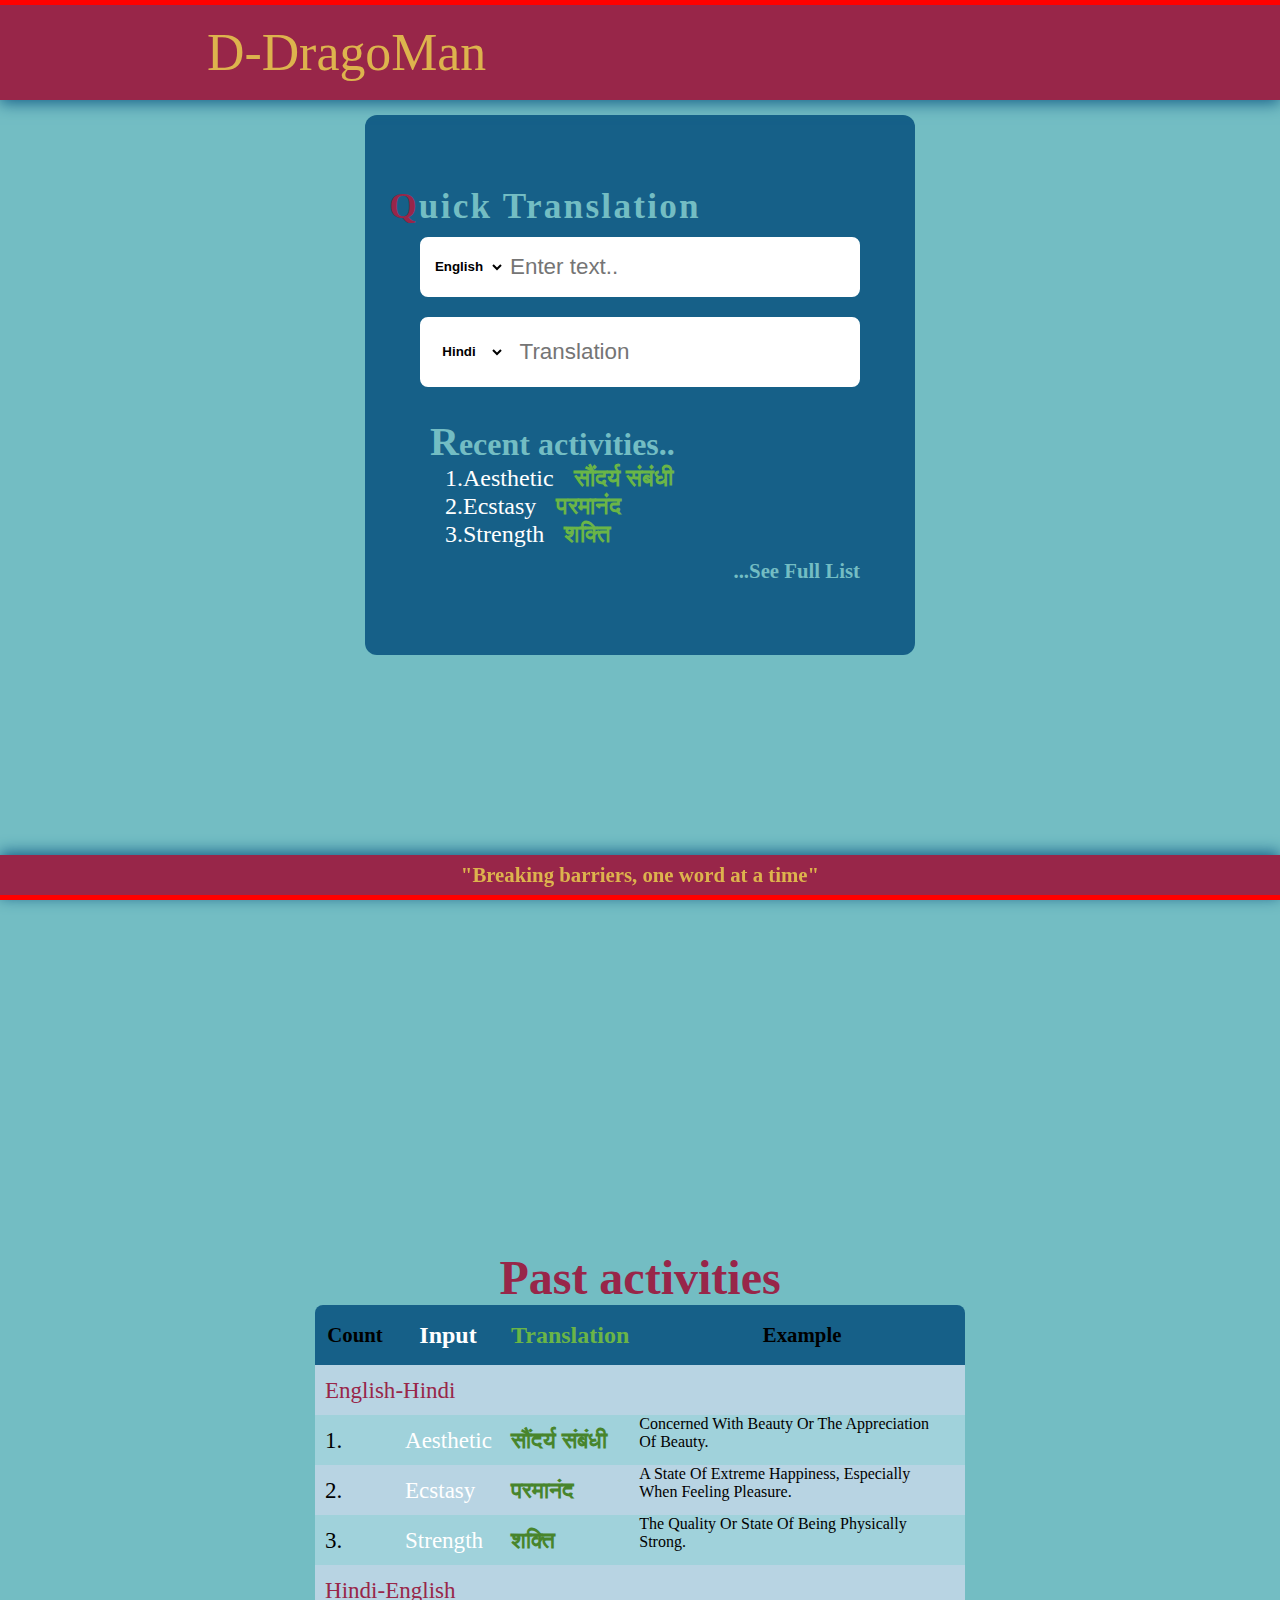
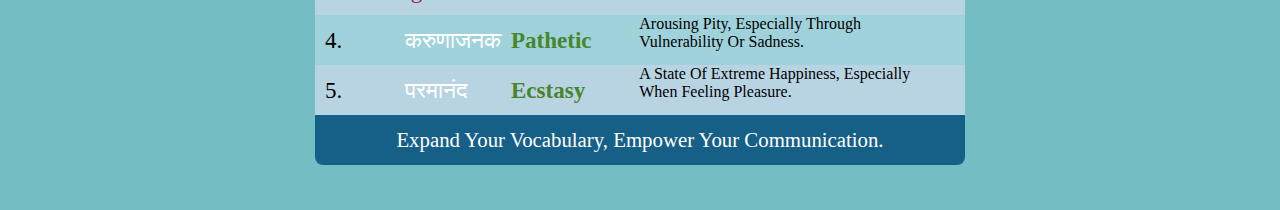
<file: index.html>
<!DOCTYPE html>
<html>

<head lang="en">
    <meta charset="UTF-8">
    <meta name="viewport" content="width=device-width, initial-scale=1.0">
    <title>D-DragoMan</title>
    <link rel="stylesheet" href="style.css">
    <link rel="stylesheet" href="https://cdnjs.cloudflare.com/ajax/libs/font-awesome/6.5.1/css/all.min.css"
        integrity="sha512-DTOQO9RWCH3ppGqcWaEA1BIZOC6xxalwEsw9c2QQeAIftl+Vegovlnee1c9QX4TctnWMn13TZye+giMm8e2LwA=="
        crossorigin="anonymous" referrerpolicy="no-referrer" />
</head>

<body>
    <header>
        <nav class="block">
            <i class="fa-solid fa-book-skull"></i>
            <a class="titleName" href="dragoMan.html">D-DragoMan</a>
        </nav>
    </header>
    <main>
            <h3 class="main-block-title">Quick Translation</h3>
        <!-- user section -->
        <div id="userSection">
            <select name="selectLang" id="langType" class="cur-pointer">
                <option value="en" selected>English</option>
                <option value="hi">Hindi</option>
                <option value="tel">Telugu</option>
                <option value="mar">Marathi</option>
                <option value="sans">Sanskrit</option>
            </select>
            <input type="text" name="ipWord" id="ipWord" placeholder="Enter text.." required>
        </div>
        <div id="translateTo">
            <i class="fa-solid fa-arrow-right-arrow-left fa-rotate-90 translator cur-pointer"
                title=" click to translate "></i>
        </div>
        <!-- server section -->
        <div id="serverSection">
            <select name="selectLang" id="langType" class="cur-pointer">
                <option value="hi" selected>Hindi</option>
                <option value="en">English</option>
                <option value="tel">Telugu</option>
                <option value="mar">Marathi</option>
                <option value="sans">Sanskrit</option>
            </select>
            <input type="text" name="opWord" id="opWord" placeholder="Translation">
            <div class="ss-attributes">
                <i class="fa-solid fa-volume-high cur-pointer"><span class="tooltips" id="voicetool">Translate by
                        Voice</span></i>
                <i class="fa-regular fa-copy cur-pointer"><span class="tooltips" id="copytool">Copy to
                        Clipboard</span></i>
            </div>
        </div>
        <a class="suggestion" style="opacity: 0;" target="_blank">click to know</a>
        <!-- results -->
        <div id="activities">
            <h3>Recent activities..</h3>
            <!-- <li class="tips">
                    <span>&#128161;</span>
                    <a href="#" target="_top" class="ip" title="click to know more">mad</a>
                    <span><i class="fa-solid fa-arrow-right-long"></i></span>
                    <a href="#" target="_top" class="op" title="click to know more">पागल</a>
                </li> -->
            <ul id="activities-list">
                <li>
                    <a href="https://translate.google.co.in/?sl=en&tl=hi&text=Aesthetic&op=translate" target="_top" class="ip" title="click to know more">Aesthetic</a>
                    <span><i class="fa-solid fa-arrow-right-long"></i></span>
                    <a href="https://translate.google.co.in/?sl=hi&tl=en&text=सौंदर्य&op=translate" target="_top" class="op" title="click to know more">सौंदर्य संबंधी</a>
                    <span id="deleteIt"><i class="fa-solid fa-trash cur-pointer"></i></span>
                </li>
                <li>
                    <a href="https://translate.google.co.in/?sl=en&tl=hi&text=ecstasy&op=translate" target="_top" class="ip" title="click to know more">ecstasy</a>
                    <span><i class="fa-solid fa-arrow-right-long"></i></span>
                    <a href="https://translate.google.co.in/?sl=hi&tl=en&text=परमानंद&op=translate" target="_top" class="op" title="click to know more">परमानंद</a>
                    <span id="deleteIt"><i class="fa-solid fa-trash cur-pointer"></i></span>
                </li>
                <li>
                    <a href="https://translate.google.co.in/?sl=en&tl=hi&text=strength&op=translate" target="_top" class="ip" title="click to know more">strength</a>
                    <span><i class="fa-solid fa-arrow-right-long"></i></span>
                    <a href="https://translate.google.co.in/?sl=hi&tl=en&text=शक्ति&op=translate" target="_top" class="op" title="click to know more">शक्ति</a>
                    <span id="deleteIt"><i class="fa-solid fa-trash cur-pointer"></i></span>
                </li>
            </ul>
        </div>
        <a href="#result" class="listResult">...see full list</a>
    </main>
    <div id="result">
        <table id="table-list">
            <caption>Past activities</caption>
            <thead>
                <tr>
                    <th>Count</th>
                    <th class="ip">Input</th>
                    <th class="op">Translation</th>
                    <th>Example</th>
                </tr>
            </thead>
            <tbody>
                <!-- language type selector -->
                <tr>
                    <td style="display: none;"></td>
                    <td colspan="4" id="categoryType">English-Hindi</td>
                </tr>
                <tr>
                    <td></td>
                    <td>Aesthetic</td>
                    <td>सौंदर्य संबंधी</td>
                    <td>concerned with beauty or the appreciation of beauty.<span id="deleteIt"><i
                                class="fa-solid fa-trash cur-pointer"></i></span></td>
                </tr>
                <tr>
                    <td></td>
                    <td>Ecstasy</td>
                    <td>परमानंद</td>
                    <td>a state of extreme happiness, especially when feeling pleasure.<span id="deleteIt"><i
                                class="fa-solid fa-trash cur-pointer"></i></span></td>
                </tr>
                <tr>
                    <td></td>
                    <td>strength</td>
                    <td>शक्ति</td>
                    <td>the quality or state of being physically strong.<span id="deleteIt"><i
                                class="fa-solid fa-trash cur-pointer"></i></span></td>
                </tr>
                <!-- language type selector -->
                <tr class="en_hi">
                    <td style="display: none;"></td>
                    <td colspan="4" id="categoryType">Hindi-English</td>
                </tr>
                <tr>
                    <td></td>
                    <td>करुणाजनक</td>
                    <td>Pathetic</td>
                    <td>arousing pity, especially through vulnerability or sadness.<span id="deleteIt"><i
                                class="fa-solid fa-trash cur-pointer"></i></span></td>
                </tr>
                <tr>
                    <td></td>
                    <td>परमानंद</td>
                    <td>Ecstasy</td>
                    <td>a state of extreme happiness, especially when feeling pleasure.<span id="deleteIt"><i
                                class="fa-solid fa-trash cur-pointer"></i></span></td>
                </tr>
            </tbody>
            <tfoot>
                <tr>
                    <td style="display: none;"></td>
                    <td colspan="4">Expand your vocabulary, empower your communication.</td>
                </tr>
            </tfoot>
        </table>
    </div>
    <!-- <div class="falseSpace"></div> -->
    <footer>
        <h3>"Breaking barriers, one word at a time"</h3> <!--. Empowering cross-lingual communication-->
    </footer>
    <script src="selfDict.js"></script>
    <script src="script.js"></script>
</body>

</html>
</file>
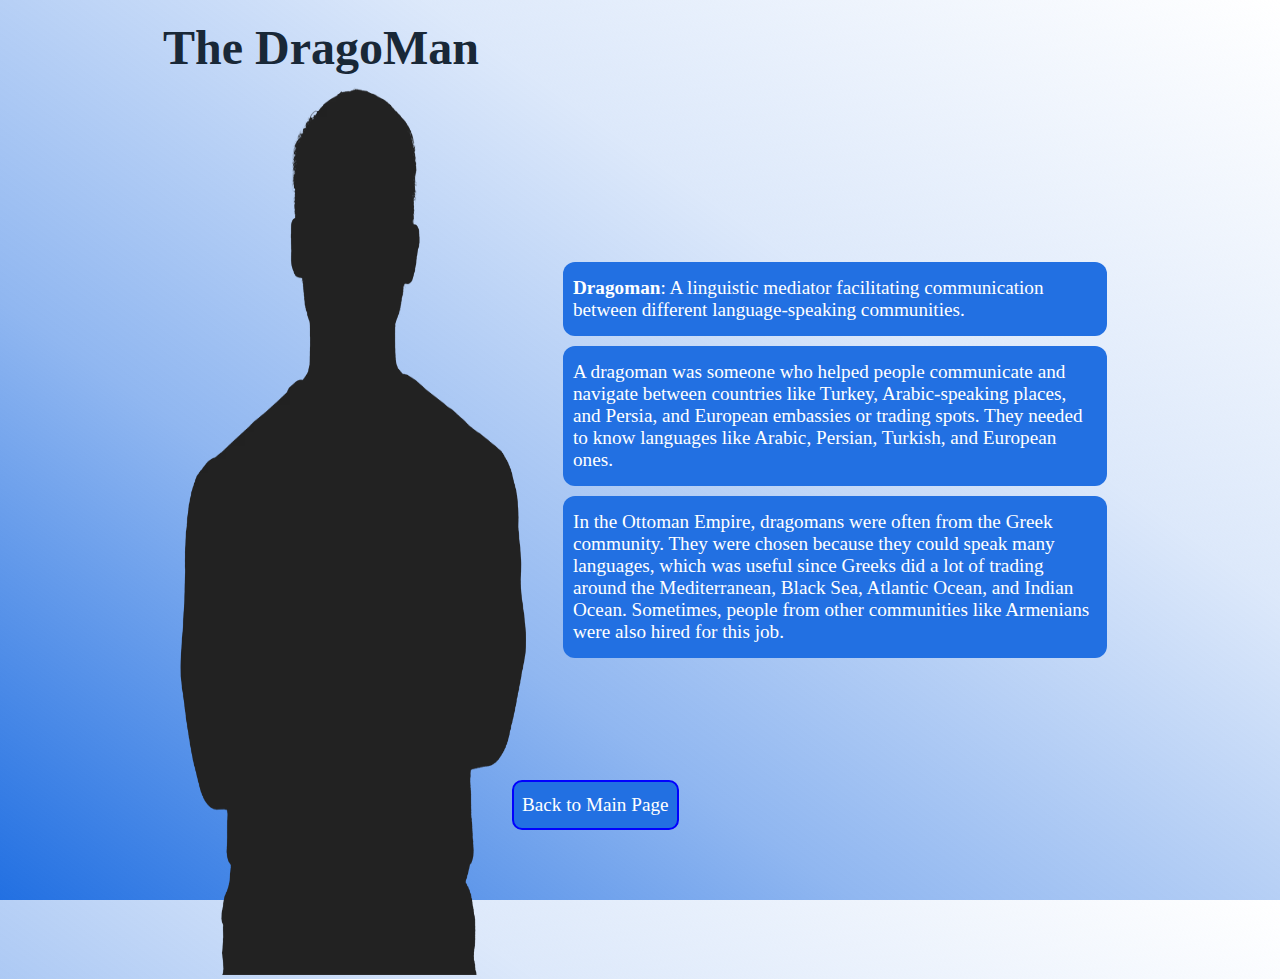
<file: dragoMan.html>
<!DOCTYPE html>
<html lang="en">

<head>
    <meta charset="UTF-8">
    <meta name="viewport" content="width=device-width, initial-scale=1.0">
    <title>Document</title>
    <link rel="stylesheet" href="style2.css">
</head>

<body>
    <div class="container">
        <div class="About">
            <h1>The DragoMan</h1>
            <img src="translator.webp"
                alt="Interpreter, translator, and official guide between Turkish-, Arabic-, and Persian-speaking countries">
        </div>
        <div class="description">
            <p><b>Dragoman</b>: A linguistic mediator facilitating communication between different language-speaking
                communities.
            </p>
            <p>A dragoman was someone who helped people communicate and navigate between countries like Turkey,
                Arabic-speaking places,
                and Persia, and European embassies or trading spots. They needed to know languages like Arabic, Persian,
                Turkish, and
                European ones.</p>
            <p>In the Ottoman Empire, dragomans were often from the Greek community. They were chosen because they could
                speak many
                languages, which was useful since Greeks did a lot of trading around the Mediterranean, Black Sea,
                Atlantic
                Ocean, and
                Indian Ocean. Sometimes, people from other communities like Armenians were also hired for this job.</p>

            <a href="index.html" title="Back to Main Page">Back to Main Page</a>
        </div>
    </div>
</body>

</html>
</file>
<file: style.css>
*,
*::after,
*::before {
    margin: 0px;
    padding: 0px;
    box-sizing: border-box;
    /* overflow: hidden; don't use in universal selector*/
}

h1,
h2,
h4,
h5,
p,
i {
    margin: 0;
    padding: 0;
}

:root {
    --clr-bg: #73BDC3;
    --clr-block: #982649;
    --clr-shadow: #166088;
    --clr-ft: #6ab547;
    --clr-op: rgb(11, 56, 3);
    --clr-title: #ddb34d;
}

html {
    overflow-x: hidden;
}

body {
    box-sizing: border-box;
    background-color: var(--clr-bg);
    display: flex;
    flex-flow: column nowrap;
    justify-content: center;
    align-items: center;
    /* height: 188vh; */
    /*try to remove it i added to make header unsticky after scrolling 190vh*/
    /* place-content: center; (never use this :( and overflow also)*/
}

html {
    scroll-behavior: smooth;
}


/* common things */
input[type="text"] {
    caret-color: #982649;
    background-color: #fff;
    color: var(--clr-op);
    font-size: 1.4em;
    text-indent: 5px;
    border: none;
    outline: none;
}

select[id="langType"] {
    text-align: center;
    background-color: #fff;
    border: none;
    font-weight: bold;
}

a {
    text-decoration: none;
    font-size: 1.3rem;
    color: white;
    text-transform: capitalize;
    transition: text-decoration 5s ease-in 1s;
}

a:after {
    /* background: none repeat scroll 0 0 transparent; */
    content: "";
    display: block;
    height: 1px;
    position: relative;
    bottom: 0;
    left: 50%;
    background: #fff;
    transition: width 0.3s ease 0s, left 0.3s ease 0s;
    width: 0;
}

a:hover:after {
    width: 100%;
    left: 0;
}


@media screen and (max-height: 300px) {
    ul {
        margin-top: 40px;
    }
}

.ip {
    color: #fff;
    font-size: 1.5rem;
}

.op {
    color: var(--clr-ft);
    font-weight: bolder;
    font-size: 1.5rem;
}

.cur-pointer {
    cursor: pointer;
}


/* header */
header {
    background-color: var(--clr-block);
    height: 100px;
    width: 100%;
    border-block-start: 5px solid red;
    position: sticky;
    top: 0px;
    display: flex;
    align-items: center;
    justify-content: center;
    box-shadow: 0 3px 15px var(--clr-shadow);
    z-index: 1;
}

header .block {
    width: 70%;
    font-size: 1.8em;
    display: flex;
    align-items: center;
    z-index: 1;
}

header a {
    font-size: 1.8em;
    color: var(--clr-title);
    cursor: pointer;
}

header a::after {
    display: none;
}

header i,
header .titleName {
    float: left;
    padding-right: 15px;
}

header i {
    font-size: 1.8em;
    color: white;
}

/* main */
main {
    width: 550px;
    min-height: 60vh;
    margin-block-start: 15px;
    border-radius: 12px;
    padding: 15px 20px;
    display: grid;
    place-content: center;
    background-color: var(--clr-shadow);
    margin-block-end: 500px;
}

@media screen and (max-width: 500px) {
    header h1 {
        display: none;
        color: red;
    }

    header .block {
        justify-content: center;
    }

    header {
        width: 100%;
    }

    main {
        width: 450px;
        margin-block: 15px;
        border-radius: 12px;
        padding: 10px 10px;
        display: grid;
        place-content: center;
        background-color: var(--clr-shadow);
    }
}

@media screen and (max-width: 470px) {
    main {
        width: 100%;
    }
}

.main-block-title {
    font-size: 2.2em;
    color: var(--clr-bg);
    margin-bottom: 10px;
    transform: translateX(-7%);
    letter-spacing: 2.25px;
}

.main-block-title::first-letter {
    color: var(--clr-block);
}

main #userSection {
    display: flex;
    justify-self: center;
    border: 5px solid #fff;
    border-radius: 8px;
    width: 100%;
    block-size: 60px;
    /* overflow: hidden; */
    /* no need :)*/
}

#userSection select[id="langType"] {
    width: 80px;
    height: 100%;
}

#userSection input[type="text"] {
    width: 350px;
    height: 100%;
    color: unset;
}

main #translateTo {
    text-align: center;
    margin-block: 10px;
    font-size: 2em;
    color: var(--clr-title);
}

/* .translator{
} */

.translator:active {
    animation: rotate 0.25s linear 0s 1 normal both;
}

@keyframes rotate {
    0% {
        transform: rotate(90deg);
    }

    100% {
        transform: rotate(270deg);
    }
}

main #serverSection {
    display: grid;
    block-size: 70px;
    border: 5px solid #fff;
    border-radius: 8px;
    grid-template-areas:
        'select textbox attributes';
    grid-template-columns: 80px 270px 80px;
    /* single row elements */
    /* overflow: hidden; */
}

#serverSection select[id="langType"] {
    grid-area: select;
}

#serverSection input[type="text"] {
    grid-area: textbox;
    /* outline: 10px solid #fff; */
    caret-color: transparent;
    text-indent: .65em;
}

#serverSection .ss-attributes {
    position: relative;
    display: inline-block;
    grid-area: attributes;
    display: flex;
    justify-content: flex-end;
    align-items: end;
    gap: 20px;
    font-size: 17px;
    padding-bottom: 10px;
    padding-inline: 18px;
    background-color: #fff;
}

.tooltips {
    visibility: hidden;
    position: absolute;
    font: initial;
    top: -10%;
    width: 150px;
    font-size: 1.1em;
    background-color: #555;
    color: white;
    border-radius: 8px;
    text-align: center;
    padding: 3px 0;
    z-index: 1;
    left: 50%;
    margin-left: -75px;
    opacity: 0;
    transition: opacity 0.3s 0s linear;
}

#copytool::after {
    content: ' ';
    width: 8px;
    /* background-color: #555; */
    position: absolute;
    border-style: solid;
    border-width: 5px;
    border-color: #555 transparent transparent transparent;
    top: 100%;
    left: 57%;
}

#voicetool::after {
    content: ' ';
    width: 8px;
    /* background-color: #555; */
    position: absolute;
    border-style: solid;
    border-width: 5px;
    border-color: #555 transparent transparent transparent;
    top: 100%;
    right: 62%;
}



.fa-volume-high:hover .tooltips,
.fa-copy:hover .tooltips {
    visibility: visible;
    opacity: 1;
}

.fa-volume-high,
.fa-copy {
    transition: color .4s ease 0s;
}

.fa-volume-high:hover,
.fa-copy:hover {
    color: steelblue;
}

.suggestion {
    margin-left: 65%;
    block-size: 15x;
    text-align: center;
    color: rgba(0, 0, 255, 0.549);
    padding: 5px 10px 0 0px;
    font-size: 1.35em;
    margin-bottom: 0;
    cursor: pointer;
}

main #activities {
    margin: 0 10px 10px 10px;

}

main #activities h3 {
    font-size: 2em;
    color: var(--clr-bg);
}

main #activities h3::first-letter {
    font-size: 2.5rem;
}

/* #activities .tips {
    margin-left: 6px;
    width: 100%;
    list-style-type: none;
    display: flex;
    font-size: 1.5rem;
} */

main #activities ul {
    margin-left: 15px;
    counter-reset: list-counter;
}

#activities ul li {
    width: 100%;
    list-style-type: none;
    display: flex;
    font-size: 1.5rem;
}


li {
    display: flex;
    /* Use flexbox */
    align-items: center;
    /* Center items vertically */
}

.ip,
.op,
span {
    margin-right: 10px;
    /* Add space between elements */
}

#deleteIt {
    margin-left: auto;
    /* Push deleteIt to the right */
    color: rgba(221, 0, 0, 0.701);
    opacity: 0;
    transition: opacity 0.55s 0s ease-in-out;
    transition: color .4s ease 0s;
}

.fa-trash {
    transition: all 0.55s 0s ease-in-out;
}

#deleteIt:hover {
    opacity: 1;
    color: rgba(221, 0, 0, 0.701);
}

#activities ul li:hover #deleteIt {
    opacity: 1;
    color: rgba(221, 0, 0, 0.701);
}


#activities ul li::before {
    counter-increment: list-counter;
    content: "" counter(list-counter) ". ";
    color: #fff;

}

main .listResult {
    /* display: block; */
    place-self: end;
    color: var(--clr-bg);
    font-weight: bolder;
}

/* 
.falseSpace {
    height: 100vh;
    width: 100vh;
    background-color: #fff;
} */

#result {
    padding-top: 95px;
    width: 650px;
    place-self: center;
    display: flex;
    overflow-x: auto;
    scrollbar-width: none;
    overflow-y: scroll;
}

#result::-webkit-scrollbar {
    display: none;
}

@media screen and (max-width: 650px) {
    #result {
        justify-self: center;
        width: 95%;
    }
}

table {
    /* display: none; */
    table-layout: auto;
    min-width: 650px;
    border-collapse: collapse;
    color: #000;
    /* overflow-y: hidden; */
}

table caption {
    font-size: 3em;
    font-weight: bolder;
    color: var(--clr-block);
    position: sticky;
    top: 0px;
    background-color: var(--clr-bg);
    /* box-shadow: -1px 10px 10px var(--clr-shadow); */
}

@media screen and (max-width: 650px) {
    caption {
        justify-self: center;
        width: 450px;
    }
}

table th {
    background-color: var(--clr-shadow);
    block-size: 60px;
    padding-inline: 10px;
    min-width: 80px;
    font-size: 1.3em;
}

table th:first-child {
    border-top-left-radius: 8px;
}

table th:last-child {
    border-top-right-radius: 8px;
}

table tbody {
    counter-reset: count-value;
    text-transform: capitalize;
}

table tbody tr {
    block-size: 50px;
    /* text-align: center; */
    text-indent: 10px;
    color: black;
    font-size: 1.2em;
}


/* row wise */
table tbody tr:nth-child(odd) {
    background-color: #B8D4E3;
}

table tbody tr:nth-child(even) {
    background-color: #A0D2DB;
}

table tbody td {
    text-transform: capitalize;
    font-size: 1.2em;
    text-align: start;
}

/* column wise */

table tr td:nth-child(1)::before {
    counter-increment: count-value;
    content: "" counter(count-value)". ";
}

table tr td:nth-child(2) {
    color: white;
    text-transform: capitalize;
}

#categoryType {
    color: var(--clr-block) !important;
}

table tr td:nth-child(3) {
    color: #48852c;
    font-weight: bold;
}

table tr td:nth-child(4) {
    font-size: initial;
    text-indent: 0;
    display: flex;
    justify-content: center;
    align-items: center;
}

table tr td:nth-child(4) i {
    color: rgba(221, 0, 0, 0.701);
    margin-block-start: 12px;
    margin-inline: 10px;
    font-size: 1.2em;
}



table tr td:nth-child(4):hover #deleteIt {
    opacity: 1;
    color: rgba(221, 0, 0, 0.701);
}

table tfoot td {
    background-color: var(--clr-shadow);
    block-size: 50px;
    border-bottom-left-radius: 8px;
    border-bottom-right-radius: 8px;
    text-align: center;
    font-size: 1.3em;
    color: #000;
}

/*  footer */
footer {
    background-color: var(--clr-block);
    height: 45px;
    width: 100%;
    border-block-end: 5px solid red;
    position: sticky;
    bottom: 0px;
    display: flex;
    justify-content: center;
    align-items: center;
    box-shadow: 0 -3px 15px var(--clr-shadow);
}

footer h3 {
    color: var(--clr-title);
    font-size: 1.3em;
    text-decoration: none;
}
</file>
<file: style2.css>
* {
        margin: 0px;
        padding: 0px;
        box-sizing: border-box;
        /* overflow: hidden; don't use in universal selector*/
    }

    h1,
    h2,
    h3,
    h4,
    h5,
    p,
    i {
        margin: 0;
        padding: 0;
    }

    body {
        background: linear-gradient(35deg, #2270E2, #226fe280, #226fe228, white);
        width: 100%;
        height: 100vh;
        display: flex;
        justify-content: center;
        align-self: center;
        overflow: hidden;
    }

    .container {
        display: flex;
        width: 80%;
        padding: 20px 25px 0 25px;
    }

    .About h1 {
        color: #192837;
        font-size: 3em;
        margin-left: 10px;
    }

    img {
        width: 300px;
        height: 100vh;
        transition: width 0.5s 0s linear;
    }

    .description {
        font-size: 1.2em;
        height: max-content;
        align-self: center;
        margin-right: 10px;
        transition: all 0.5s 0s ease-in-out;
    }

    .description p {
        margin: 10px;
        background-color: #2270E2;
        padding: 15px 10px;
        border-radius: 12px;
        color: white;
    }

    @media screen and (min-width: 1100px) {
        img {
            width: 400px;
        }
    }


    @media screen and (max-width: 1100px) {
        .container {
            width: 90%;
            padding: 20px 0 0 0;
        }

        img {
            width: 350px;
        }
    }

    @media screen and (max-width: 850px) {
        .container {
            width: 100%;
            padding: 20px 0 0 0;
        }

        img {
            width: 300px;
        }
    }

    a {
        text-decoration: none;
        color: white;
        background-color: #2270E2;
        padding-inline: 8px;
        padding-block: 12px;
        border: 2px solid blue;
        border-radius: 10px;
        position: absolute;
        left: 40%;
        bottom: 70px;
        transition: background-color 0.4s 0s linear, bottom 0.5s 0s linear;
    }

    a:hover {
        background-color: blue;
    }

    @media screen and (max-width: 720px) {
        img {
            width: 80%;
        }

        .description {
            position: absolute;
            width: 80%;
            right: 20px;
        }

        .About h1 {
            font-size: 2.8em;
        }

        a {
            bottom: -70px;
        }
    }

    @media screen and (max-width: 550px) {
        .description {
            font-size: 1em;
        }
    }
</file>
